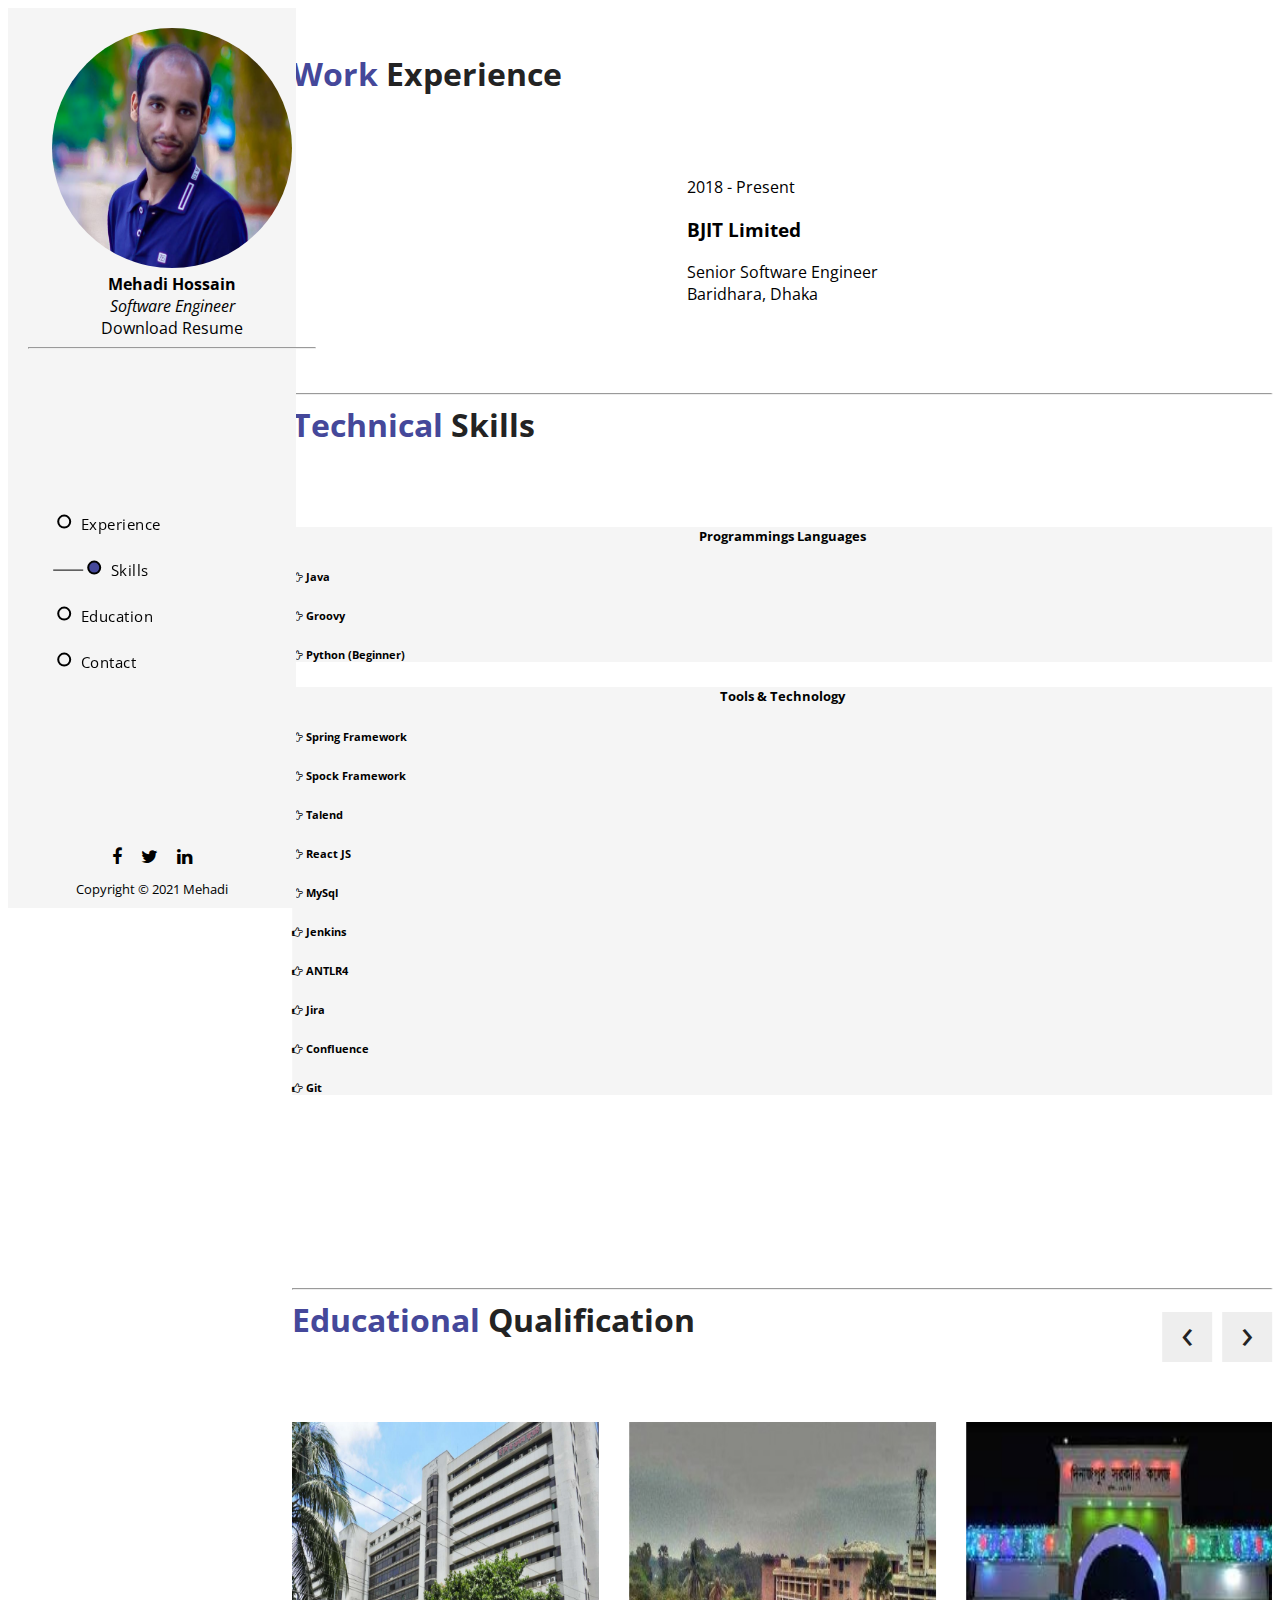
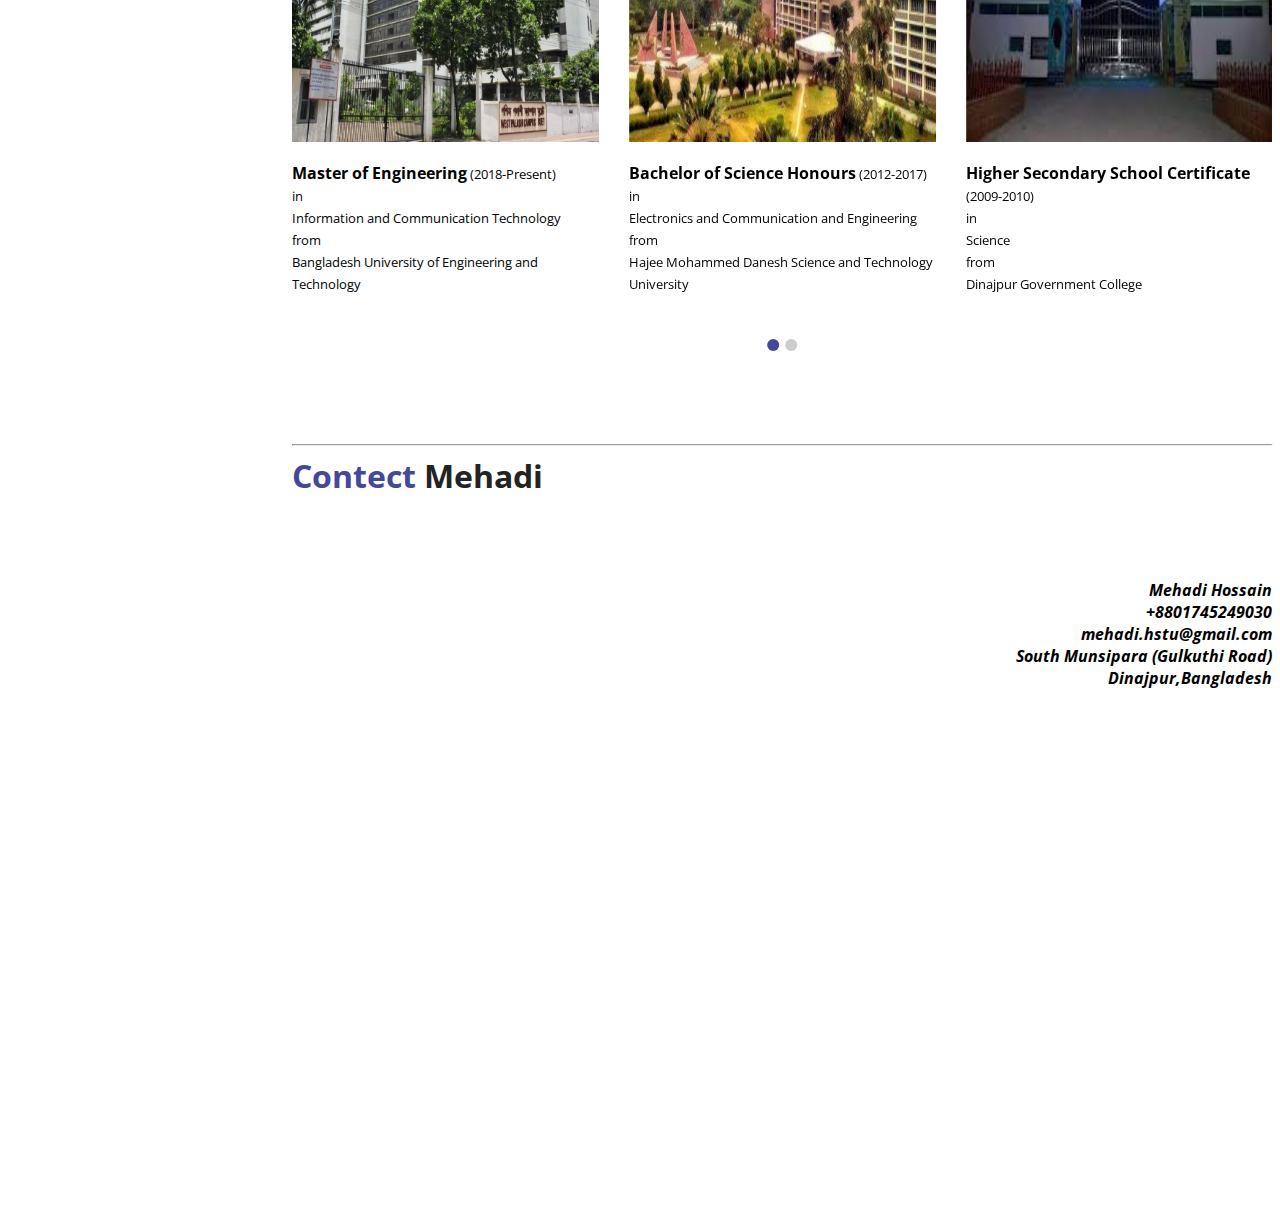
<file: index.html>
<!DOCTYPE html>
<html>

<head>
    <meta charset="utf-8">
    <meta http-equiv="X-UA-Compatible" content="IE=edge,chrome=1">
    <title>Mehadi - portfolio</title>

    <meta name="description" content="">
    <meta name="viewport" content="width=device-width, initial-scale=1">
    <link rel="apple-touch-icon" href="apple-touch-icon.png">

    <link href="https://cdn.jsdelivr.net/npm/bootstrap@5.0.1/dist/css/bootstrap.min.css" rel="stylesheet" integrity="sha384-+0n0xVW2eSR5OomGNYDnhzAbDsOXxcvSN1TPprVMTNDbiYZCxYbOOl7+AMvyTG2x" crossorigin="anonymous">
    <script src="https://cdn.jsdelivr.net/npm/bootstrap@5.0.1/dist/js/bootstrap.bundle.min.js" integrity="sha384-gtEjrD/SeCtmISkJkNUaaKMoLD0//ElJ19smozuHV6z3Iehds+3Ulb9Bn9Plx0x4" crossorigin="anonymous"></script>


    <!-- <link rel="stylesheet" href="css/bootstrap.min.css">
    <link rel="stylesheet" href="css/bootstrap-theme.min.css">-->
    <link rel="stylesheet" href="css/fontAwesome.css">
    <link rel="stylesheet" href="css/light-box.css">
    <link rel="stylesheet" href="css/owl-carousel.css">
    <link rel="stylesheet" href="css/templatemo-style.css">

    <link href="https://fonts.googleapis.com/css?family=Open+Sans:300,400,600,700,800" rel="stylesheet">

    <!-- <script src="js/vendor/modernizr-2.8.3-respond-1.4.2.min.js"></script> -->
</head>

<body>

    <div class="sidebar-navigation hidde-sm hidden-xs">
        <div class="logo">
           <img class="profile-picture" src="img/mehadi_pic.png">
           <b>Mehadi Hossain</b><br/>
           <i>Software Engineer</i><br/>
           <a href="documents/MehadiHossain_Resume_v2.pdf">Download Resume</a>
           <hr/>
        </div>
        <nav>
            <ul>
                <li>
                    <a href="#experience">
                        <span class="rect"></span>
                        <span class="circle"></span>
                        Experience
                    </a>
                </li>
                <li>
                    <a href="#skills">
                        <span class="rect"></span>
                        <span class="circle"></span>
                        Skills
                    </a>
                </li>
                <li>
                    <a href="#education">
                        <span class="rect"></span>
                        <span class="circle"></span>
                        Education
                    </a>
                </li>
                <li>
                    <a href="#contact">
                        <span class="rect"></span>
                        <span class="circle"></span>
                        Contact
                    </a>
                </li>
            </ul>
        </nav>
        <ul class="social-icons">
            <li><a href="https://www.facebook.com/mehadi.hossain"><i class="fa fa-facebook"></i></a></li>
            <li><a href="https://twitter.com/mehadi13"><i class="fa fa-twitter"></i></a></li>
            <li><a href="https://linkedin.com/in/mehadi-hossain"><i class="fa fa-linkedin"></i></a></li>
        </ul>
        <small class="copyright">Copyright &copy; 2021 Mehadi</small>
    </div>


    <div class="page-content">
        <section id="experience" class="content-section">
            <div class="section-heading">
            </br>
            </br>
                <h1><em>Work</em> Experience</h1>
            </div>
            <div class="section-content experience-card">
                <div class="w-50 shadow p-3 mb-5 mr-5 bg-white rounded text-left">
                    <span>2018 - Present </span>
                    <h3>BJIT Limited</h3>
                    <span>Senior Software Engineer</span></br>
                    <span>Baridhara, Dhaka</span>
                  </div>
            </div>
        </section>
        <section id="skills" class="content-section">
            <hr>
            <div class="section-heading">
                <h1><em>Technical</em> Skills</h1>
            </div>
            <div class="section-content">
                <div class="row">
                    <div class="col-md-6">
                        <div class="card" style="width: 50; background-color: whitesmoke;">
                            <div class="card-body">
                              <h5 class="card-title">Programmings Languages</h5>
                              <h6 class="card-subtitle mb-2 text-left"><i class="fa fa-hand-o-right" aria-hidden="true"></i> Java</h6>
                              <h6 class="card-subtitle mb-2 text-left"><i class="fa fa-hand-o-right" aria-hidden="true"></i> Groovy</h6>
                              <h6 class="card-subtitle mb-2 text-left"><i class="fa fa-hand-o-right" aria-hidden="true"></i> Python (Beginner)</h6>
                            </div>
                          </div>
                    </div>
                    <div class="col-md-6">
                        <div class="card" style="width: 50; background-color: whitesmoke;">
                            <div class="card-body">
                              <h5 class="card-title">Tools & Technology</h5>
                              <h6 class="card-subtitle mb-2 text-left"><i class="fa fa-hand-o-right" aria-hidden="true"></i> Spring Framework</h6>
                              <h6 class="card-subtitle mb-2 text-left"><i class="fa fa-hand-o-right" aria-hidden="true"></i> Spock Framework</h6>
                              <h6 class="card-subtitle mb-2 text-left"><i class="fa fa-hand-o-right" aria-hidden="true"></i> Talend</h6>
                              <h6 class="card-subtitle mb-2 text-left"><i class="fa fa-hand-o-right" aria-hidden="true"></i> React JS</h6>
                              <h6 class="card-subtitle mb-2 text-left"><i class="fa fa-hand-o-right" aria-hidden="true"></i> MySql</h6>
                              <h6 class="card-subtitle mb-2 text-left"><i class="fa fa-hand-o-right" aria-hidden="true"></i> Jenkins</h6>
                              <h6 class="card-subtitle mb-2 text-left"><i class="fa fa-hand-o-right" aria-hidden="true"></i> ANTLR4</h6>
                              <h6 class="card-subtitle mb-2 text-left"><i class="fa fa-hand-o-right" aria-hidden="true"></i> Jira</h6>
                              <h6 class="card-subtitle mb-2 text-left"><i class="fa fa-hand-o-right" aria-hidden="true"></i> Confluence</h6>
                              <h6 class="card-subtitle mb-2 text-left"><i class="fa fa-hand-o-right" aria-hidden="true"></i> Git</h6>
                            </div>
                          </div>
                    </div>
                </div>
            </div>
        </section>
        <section id="education" class="content-section">
            <hr>
            <div class="section-heading">
                <h1><em>Educational</em> Qualification</h1>
            </div>
            <div class="section-content">
                <div class="owl-carousel owl-theme">
                    <div class="item">
                        <div class="image">
                            <img src="img/buet.jpeg" alt="">
                            <div class="education-button button">
                                <a href="https://www.buet.ac.bd/web/#/">BUET Website</a>
                            </div>
                        </div>
                        <div class="text-content text-center">
                            <b>Master of Engineering</b><small> (2018-Present) </small></br>
                            <small>in</small></br>
                            <small>Information and Communication Technology</small></br>
                            <small>from</small></br>
                            <small>Bangladesh University of Engineering and Technology</small></br>
                        </div>
                    </div>
                    <div class="item">
                        <div class="image">
                            <img src="img/hmdstu.jpg" alt="HSTU">
                            <div class="education-button button">
                                <a href="https://www.hstu.ac.bd">HSTU Website</a>
                            </div>
                        </div>
                        <div class="text-content text-center">
                            <b>Bachelor of Science Honours</b><small> (2012-2017) </small></br>
                            <small>in</small></br>
                            <small>Electronics and Communication and Engineering</small></br>
                            <small>from</small></br>
                            <small>Hajee Mohammed Danesh Science and Technology University</small></br>
                        </div>
                    </div>
                    <div class="item">
                        <div class="image">
                            <img src="img/dgc.jpeg" alt="">
                            <div class="education-button button">
                                <a href="https://www.dgc.edu.bd">DGC Website</a>
                            </div>
                        </div>
                        <div class="text-content text-center">
                            <b>Higher Secondary School Certificate</b><small> (2009-2010) </small></br>
                            <small>in</small></br>
                            <small>Science</small></br>
                            <small>from</small></br>
                            <small>Dinajpur Government College</small></br>
                        </div>
                    </div>
                    <div class="item">
                        <div class="image">
                            <img src="img/dzs.jpg" alt="">
                            <div class="education-button button">
                                <a href="http://www.dinajpurzillaschool.edu.bd">DZS Website</a>
                            </div>
                        </div>
                        <div class="text-content text-center">
                            <b>Secondary School Certificate</b><small> (2007-2008) </small></br>
                            <small>in</small></br>
                            <small>Science</small></br>
                            <small>from</small></br>
                            <small>Dinajpur Zilla School</small></br>
                        </div>
                    </div>
                </div>
            </div>
        </section>
        <section id="contact" class="content-section">
            <hr>
            <div class="section-heading">
                <h1><em>Contect</em> Mehadi</h1>
            </div>
            <div class="section-content">
                <div class="row">
                    <div class="col-md-4">
                        <address class="address">
                            <b>
                                Mehadi Hossain </br>
                                +8801745249030 </br>
                                mehadi.hstu@gmail.com</br>
                                South Munsipara (Gulkuthi Road)</br>
                                Dinajpur,Bangladesh
                            </b>
                        </address>
                    </div>
                    <div id="map" class="col-md-4">

                        <!-- How to change your own map point
                           1. Go to Google Maps
                           2. Click on your location point
                           3. Click "Share" and choose "Embed map" tab
                           4. Copy only URL and paste it within the src="" field below
                    -->
                        <iframe
                            src="https://www.google.com/maps/embed?pb=!1m18!1m12!1m3!1d3597.366972606907!2d88.63366591517986!3d25.625943283698554!2m3!1f0!2f0!3f0!3m2!1i1024!2i768!4f13.1!3m3!1m2!1s0x0%3A0x0!2zMjXCsDM3JzMzLjQiTiA4OMKwMzgnMDkuMSJF!5e0!3m2!1sen!2sbd!4v1621168160217!5m2!1sen!2sbd"
                            width="600" height="450" style="border:0;" allowfullscreen="" loading="lazy"></iframe>
                    </div>
                </div>
            </div>
        </section>
    </div>

    <script src="https://ajax.googleapis.com/ajax/libs/jquery/1.11.2/jquery.min.js"></script>
    <script>window.jQuery || document.write('<script src="js/vendor/jquery-1.11.2.min.js"><\/script>')</script>

    <script src="js/vendor/bootstrap.min.js"></script>

    <script src="js/plugins.js"></script>
    <script src="js/main.js"></script>

    <script>
        // Hide Header on on scroll down
        var didScroll;
        var lastScrollTop = 0;
        var delta = 5;
        var navbarHeight = $('header').outerHeight();

        $(window).scroll(function (event) {
            didScroll = true;
        });

        setInterval(function () {
            if (didScroll) {
                hasScrolled();
                didScroll = false;
            }
        }, 250);

        function hasScrolled() {
            var st = $(this).scrollTop();

            // Make sure they scroll more than delta
            if (Math.abs(lastScrollTop - st) <= delta)
                return;

            // If they scrolled down and are past the navbar, add class .nav-up.
            // This is necessary so you never see what is "behind" the navbar.
            if (st > lastScrollTop && st > navbarHeight) {
                // Scroll Down
                $('header').removeClass('nav-down').addClass('nav-up');
            } else {
                // Scroll Up
                if (st + $(window).height() < $(document).height()) {
                    $('header').removeClass('nav-up').addClass('nav-down');
                }
            }

            lastScrollTop = st;
        }
    </script>

    <script src="http://ajax.googleapis.com/ajax/libs/jquery/1.10.2/jquery.min.js" type="text/javascript"></script>

</body>

</html>
</file>
<file: css/light-box.css>
/* LIGHT BOX */

body:after {
  content: url(../img/close.png) url(../img/loading.gif) url(../img/prev.png) url(../img/next.png);
  display: none;
}

body.lb-disable-scrolling {
  overflow: hidden;
}

.lightboxOverlay {
  position: absolute;
  top: 0;
  left: 0;
  z-index: 99999;
  background-color: black;
  filter: progid:DXImageTransform.Microsoft.Alpha(Opacity=80);
  opacity: 0.8;
  display: none;
}

.lightbox {
  position: absolute;
  margin-top: 0%;
  left: 0;
  width: 100%;
  z-index: 100000;
  text-align: center;
  line-height: 0;
  font-weight: normal;
}

.lightbox .lb-image {
  display: block;
  height: auto;
  max-width: inherit;
  max-height: none;
  border-radius: 5px;

  /* Image border */
  border: 10px solid white;
}

.lightbox a img {
  border: none;
}

.lb-outerContainer {
  position: relative;
  *zoom: 1;
  width: 250px;
  height: 250px;
  margin: 0 auto;
  border-radius: 4px;

  /* Background color behind image.
     This is visible during transitions. */
  background-color: white;
}

.lb-outerContainer:after {
  content: "";
  display: table;
  clear: both;
}

.lb-loader {
  position: absolute;
  top: 43%;
  left: 0;
  height: 25%;
  width: 100%;
  text-align: center;
  line-height: 0;
}

.lb-cancel {
  display: block;
  width: 32px;
  height: 32px;
  margin: 0 auto;
  background: url(../img/loading.gif) no-repeat;
}

.lb-nav {
  position: absolute;
  top: 0;
  left: 0;
  height: 100%;
  width: 100%;
  z-index: 10;
}

.lb-container > .nav {
  left: 0;
}

.lb-nav a {
  outline: none;
  background-image: url('[data-uri]');
}

.lb-prev, .lb-next {
  height: 100%;
  cursor: pointer;
  display: block;
}

.lb-nav a.lb-prev {
  width: 34%;
  left: 0;
  float: left;
  background: url(../img/prev.png) left 48% no-repeat;
  filter: progid:DXImageTransform.Microsoft.Alpha(Opacity=0);
  opacity: 0;
  -webkit-transition: opacity 0.6s;
  -moz-transition: opacity 0.6s;
  -o-transition: opacity 0.6s;
  transition: opacity 0.6s;
}

.lb-nav a.lb-prev:hover {
  filter: progid:DXImageTransform.Microsoft.Alpha(Opacity=100);
  opacity: 1;
}

.lb-nav a.lb-next {
  width: 64%;
  right: 0;
  float: right;
  background: url(../img/next.png) right 48% no-repeat;
  filter: progid:DXImageTransform.Microsoft.Alpha(Opacity=0);
  opacity: 0;
  -webkit-transition: opacity 0.6s;
  -moz-transition: opacity 0.6s;
  -o-transition: opacity 0.6s;
  transition: opacity 0.6s;
}

.lb-nav a.lb-next:hover {
  filter: progid:DXImageTransform.Microsoft.Alpha(Opacity=100);
  opacity: 1;
}

.lb-dataContainer {
  margin: 0 auto;
  padding-top: 5px;
  *zoom: 1;
  width: 100%;
  -moz-border-radius-bottomleft: 4px;
  -webkit-border-bottom-left-radius: 4px;
  border-bottom-left-radius: 4px;
  -moz-border-radius-bottomright: 4px;
  -webkit-border-bottom-right-radius: 4px;
  border-bottom-right-radius: 4px;
}

.lb-dataContainer:after {
  content: "";
  display: table;
  clear: both;
}

.lb-data {
  padding: 0 4px;
  color: #ccc;
}

.lb-data .lb-details {
  width: 85%;
  float: left;
  text-align: left;
  line-height: 1.1em;
}

.lb-data .lb-caption {
  font-size: 13px;
  font-weight: bold;
  line-height: 1em;
}

.lb-data .lb-caption a {
  color: #4ae;
}

.lb-data .lb-number {
  margin-top: 15px;
  display: block;
  clear: left;
  padding-bottom: 1em;
  font-size: 13px;
  color: #999999;
}

.lb-data .lb-close {
  display: block;
  float: right;
  width: 30px;
  height: 30px;
  background: url(../img/close.png) top right no-repeat;
  text-align: right;
  outline: none;
  filter: progid:DXImageTransform.Microsoft.Alpha(Opacity=70);
  opacity: 0.7;
  -webkit-transition: opacity 0.2s;
  -moz-transition: opacity 0.2s;
  -o-transition: opacity 0.2s;
  transition: opacity 0.2s;
}

.lb-data .lb-close:hover {
  cursor: pointer;
  filter: progid:DXImageTransform.Microsoft.Alpha(Opacity=100);
  opacity: 1;
}
</file>
<file: css/owl-carousel.css>
/**
 * Owl Carousel v2.3.1
 * Copyright 2013-2018 David Deutsch
 * Licensed under: SEE LICENSE IN https://github.com/OwlCarousel2/OwlCarousel2/blob/master/LICENSE
 */
/*
 *  Owl Carousel - Core
 */
.owl-carousel {
  display: none;
  width: 100%;
  -webkit-tap-highlight-color: transparent;
  /* position relative and z-index fix webkit rendering fonts issue */
  position: relative;
  z-index: 1; }
  .owl-carousel .owl-stage {
    position: relative;
    -ms-touch-action: pan-Y;
    touch-action: manipulation;
    -moz-backface-visibility: hidden;
    /* fix firefox animation glitch */ }
  .owl-carousel .owl-stage:after {
    content: ".";
    display: block;
    clear: both;
    visibility: hidden;
    line-height: 0;
    height: 0; }
  .owl-carousel .owl-stage-outer {
    position: relative;
    overflow: hidden;
    /* fix for flashing background */
    -webkit-transform: translate3d(0px, 0px, 0px); }
  .owl-carousel .owl-wrapper,
  .owl-carousel .owl-item {
    -webkit-backface-visibility: hidden;
    -moz-backface-visibility: hidden;
    -ms-backface-visibility: hidden;
    -webkit-transform: translate3d(0, 0, 0);
    -moz-transform: translate3d(0, 0, 0);
    -ms-transform: translate3d(0, 0, 0); }
  .owl-carousel .owl-item {
    position: relative;
    min-height: 1px;
    float: left;
    -webkit-backface-visibility: hidden;
    -webkit-tap-highlight-color: transparent;
    -webkit-touch-callout: none; }
  .owl-carousel .owl-item img {
    display: block;
    width: 100%; }
  .owl-carousel .owl-nav.disabled,
  .owl-carousel .owl-dots.disabled {
    display: none; }
  .owl-carousel .owl-nav .owl-prev,
  .owl-carousel .owl-nav .owl-next,
  .owl-carousel .owl-dot {
    cursor: pointer;
    cursor: hand;
    -webkit-user-select: none;
    -khtml-user-select: none;
    -moz-user-select: none;
    -ms-user-select: none;
    user-select: none; }
  .owl-carousel .owl-nav button.owl-prev,
  .owl-carousel .owl-nav button.owl-next,
  .owl-carousel button.owl-dot {
    background: none;
    color: inherit;
    border: none;
    padding: 0 !important;
    font: inherit; }
  .owl-carousel.owl-loaded {
    display: block; }
  .owl-carousel.owl-loading {
    opacity: 0;
    display: block; }
  .owl-carousel.owl-hidden {
    opacity: 0; }
  .owl-carousel.owl-refresh .owl-item {
    visibility: hidden; }
  .owl-carousel.owl-drag .owl-item {
    -ms-touch-action: none;
        touch-action: none;
    -webkit-user-select: none;
    -moz-user-select: none;
    -ms-user-select: none;
    user-select: none; }
  .owl-carousel.owl-grab {
    cursor: move;
    cursor: grab; }
  .owl-carousel.owl-rtl {
    direction: rtl; }
  .owl-carousel.owl-rtl .owl-item {
    float: right; }

/* No Js */
.no-js .owl-carousel {
  display: block; }

/*
 *  Owl Carousel - Animate Plugin
 */
.owl-carousel .animated {
  animation-duration: 1000ms;
  animation-fill-mode: both; }

.owl-carousel .owl-animated-in {
  z-index: 0; }

.owl-carousel .owl-animated-out {
  z-index: 1; }

.owl-carousel .fadeOut {
  animation-name: fadeOut; }

@keyframes fadeOut {
  0% {
    opacity: 1; }
  100% {
    opacity: 0; } }

/*
 * 	Owl Carousel - Auto Height Plugin
 */
.owl-height {
  transition: height 500ms ease-in-out; }

/*
 * 	Owl Carousel - Lazy Load Plugin
 */
.owl-carousel .owl-item .owl-lazy {
  opacity: 0;
  transition: opacity 400ms ease; }

.owl-carousel .owl-item img.owl-lazy {
  transform-style: preserve-3d; }

/*
 * 	Owl Carousel - Video Plugin
 */
.owl-carousel .owl-video-wrapper {
  position: relative;
  height: 100%;
  background: #000; }

.owl-carousel .owl-video-play-icon {
  position: absolute;
  height: 80px;
  width: 80px;
  left: 50%;
  top: 50%;
  margin-left: -40px;
  margin-top: -40px;
  background: url("owl.video.play.png") no-repeat;
  cursor: pointer;
  z-index: 1;
  -webkit-backface-visibility: hidden;
  transition: transform 100ms ease; }

.owl-carousel .owl-video-play-icon:hover {
  -ms-transform: scale(1.3, 1.3);
      transform: scale(1.3, 1.3); }

.owl-carousel .owl-video-playing .owl-video-tn,
.owl-carousel .owl-video-playing .owl-video-play-icon {
  display: none; }

.owl-carousel .owl-video-tn {
  opacity: 0;
  height: 100%;
  background-position: center center;
  background-repeat: no-repeat;
  background-size: contain;
  transition: opacity 400ms ease; }

.owl-carousel .owl-video-frame {
  position: relative;
  z-index: 1;
  height: 100%;
  width: 100%; }
</file>
<file: css/templatemo-style.css>
/* 

Sentra Template

https://templatemo.com/tm-518-sentra

*/

body {
  font-family: 'Open Sans', sans-serif;
}

p {
  font-size: 13px;
  color: #7a7a7a;
  line-height: 24px;
}

.page-content {
  width: 77.5%;
  float: right;
}

.content-section {
  padding-top: 80px;
  position: relative;
  width: 100%;
  display: inline-block;
  height: auto;
  left: 50%;
  text-align: center;
  -webkit-transform: translateX(-50%);
  -moz-transform: translateX(-50%);
  -ms-transform: translateX(-50%);
  -o-transform: translateX(-50%);
  transform: translateX(-50%);
}

.section-heading {
  text-align: left;
  position: relative;
  margin-bottom: 60px;
}

.section-heading h1 {
  margin-top: 0px;
  font-size: 32px;
  color: #232323;
  display: inline-block;
  margin-right: 50px;
}

.section-heading em {
  font-style: normal;
  font-weight: 700;
  color: #45489a;
}

.section-heading p {
  display: inline-block;
  font-size: 15px;
  line-height: 26px;
  color: #343434;
  position: absolute;
  top: 12.5px;
}

.white-button a {
  font-size: 13px;
  font-weight: 600;
  color: #45489a;
  text-transform: capitalize;
  background-color: #fff;
  display: inline-block;
  height: 44px;
  line-height: 44px;
  padding: 0px 25px;
  letter-spacing: 0.25px;
  text-decoration: none;
  transition: all 0.3s;
}

.white-button a:hover {
  background-color: #45489a;
  color: #fff;
}

.accent-button a {
  font-size: 13px;
  font-weight: 600;
  color: #fff;
  text-transform: capitalize;
  background-color: #45489a;
  display: inline-block;
  height: 44px;
  line-height: 44px;
  padding: 0px 25px;
  letter-spacing: 0.25px;
  text-decoration: none;
  transition: all 0.3s;
}

.accent-button a:hover {
  background-color: #fff;
  color: #45489a;
}

header {
    position: fixed;
    top: 0;
    transition: top 0.3s ease-in-out;
    width: 100%;
}

.nav-up {
    top: -75px;
}

/* Responsive Navigation */

.responsive-nav {
  position: fixed;
  /* z-index: 10; */
  width: 100%;
  height: 80px;
  background-color: rgba(250,250,250,.95);
  box-shadow: 0px 5px 15px rgba(0,0,0,0.2);
}

.navbar-toggle {
  position: absolute;
  top: 40%;
  left: 50%;
  display: inline-block;
  -webkit-transform: translateX(-50%) translateY(-50%);
  -moz-transform: translateX(-50%) translateY(-50%);
  -ms-transform: translateX(-50%) translateY(-50%);
  -o-transform: translateX(-50%) translateY(-50%);
  transform: translateX(-50%) translateY(-50%);
}

.navbar-nav {
  margin: 0;
  border: none;
}

#main-nav ul {
  text-align: center;
  background-color: rgba(0,0,0,0.9);
  margin-top: 59px;
  width: 100%;
}
#main-nav ul li {
  margin: 15px 0px;
}
#main-nav ul li:hover {
  background-color: transparent;
}
#main-nav ul li a {
  font-size: 15px;
  text-transform: capitalize;
  color: #fff;
  box-shadow: none;
  border: none;
}

#main-nav ul li a:hover {
  opacity: 0.5;
  background-color: transparent;
}

.navbar-toggle span {
  background-color: #232323;
}


/* Sidebar Style */

.profile-picture {
  height: 15rem;
  width: 15rem;
  border-radius: 50%;
}

.sidebar-navigation {
  width: 22.5%;
  float: left;
  height: 100%;
  position: fixed;
  background-color: whitesmoke;
  z-index: 10;
}

.sidebar-navigation .logo {
  position: absolute;
  width: 100%;
  height: 140px;
  padding: 20px;
  text-align: center;
}

.sidebar-navigation .logo a {
  text-decoration: none;
  color: black;
  margin-bottom: 10px;
}

.sidebar-navigation .logo em {
  font-style: normal;
  font-weight: 300;
}

.sidebar-navigation nav {
  position: relative;
  top: 65%;
  left: 60%;
  -webkit-transform: translateX(-60%) translateY(-60%);
  -moz-transform: translateX(-60%) translateY(-60%);
  -ms-transform: translateX(-60%) translateY(-60%);
  -o-transform: translateX(-60%) translateY(-60%);
  transform: translateX(-60%) translateY(-60%);
}

.sidebar-navigation ul {
  margin-left: 45px;
  list-style: none;
  padding: 0;
}
.sidebar-navigation li{
  padding: 10px 0;
}
.sidebar-navigation span{
  display: inline-block;
  position:relative;
}
.sidebar-navigation nav a{
  display: inline-block;
  color: rgb(0, 0, 0);
  margin-top: 5px;
  text-decoration: none!important;
  font-size: 15px;
  letter-spacing: 0.5px;
  text-transform: capitalize;
}
.circle{
  margin-right: 5px;
  height: 10px;
  width: 10px;
  left: 0px;
  top: -1px;
  border-radius: 50%;
  background-color: transparent;
  border: 2px solid #000;
  transition: all 0.3s;
}
.rect{
  height: 1px;
  width: 0px;
  left: 0;
  bottom: 5.5px;
  background-color: #000;
  -webkit-transition: -webkit-transform 0.1s, width 0.6s;
  -moz-transition: -webkit-transform 0.1s, width 0.6s;
  transition: transform 0.1s, width 0.6s;
}
.sidebar-navigation nav a:focus {
  color: #45489a;
}
.sidebar-navigation nav a:hover, nav .active-section {
  color: #45489a;
}
.sidebar-navigation nav a:hover span, nav .active-section span{
  background-color: #000;
}
.sidebar-navigation nav .active-section .rect{
  width: 30px;
}
.sidebar-navigation nav .active-section .circle{
  background-color: #45489a;
}

.sidebar-navigation .social-icons {
  position: absolute;
  width: 100%;  
  bottom: 30px;
  padding: 0;
  margin: 0;
  text-align: center;
}

.sidebar-navigation .social-icons li {
  display: inline-block;
  margin-right: 15px;
  margin-top: 0px;
  margin-bottom: 0px;
}
.sidebar-navigation .social-icons li:last-child {
  margin-right: 0px;
}

.sidebar-navigation .social-icons li a {
  font-size: 18px;
  color: rgb(0, 0, 0);
  transition: all 0.5s;
}

.sidebar-navigation .social-icons li a:hover {
  color: #45489a;
}

.sidebar-navigation .copyright {
  position: absolute;
  width: 100%;  
  bottom: 10px;
  padding: 0;
  margin: 0;
  text-align: center;
}

/* Slider Style */

.slider .content-section {
  padding-top: 0px;
  min-width: 100%;
  min-height: 100vh;
  width: 100%;
  height: 100vh;
  text-align: center;
}

.slider p a {
	color: #FFF;
}
.slider p a:hover {
	color: #FF0;
	text-decoration: none;
}

.Modern-Slider .info {
  text-align: right;
  position: absolute;
  z-index: 10;
  top: 20%;
  right: 0;
  -webkit-transform: translateY(-50%);
  -moz-transform: translateY(-50%);
  -ms-transform: translateY(-50%);
  -o-transform: translateY(-50%);
  transform: translateY(-50%);
  display: inline-block;
}

.Modern-Slider .info h1 {
  margin-top: 0px;
  margin-bottom: 15px;
  font-size: 48px;
  color: #fff;
  font-weight: 700;
}

.Modern-Slider .info p {
  font-size: 15px;
  color: #fff;
}

.Modern-Slider .info .white-button {
  margin-top: 30px;
}

.Modern-Slider .info .white-button a:focus {
  outline: none;
}

.Modern-Slider .slick-dots {
  opacity: 0;
}

.Modern-Slider .NextArrow{
  outline: none;
  display: none;
  position:absolute;
  top:60px;
  right:60px;
  width:50px;
  height:50px;
  background:rgba(0,0,0,.50);
  border:0 none;
  margin-top:-22.5px;
  text-align:center;
  font:32px/50px FontAwesome;
  color:#FFF;
  z-index:5;
}

.Modern-Slider .NextArrow:before{content:'\f105';}

.Modern-Slider .PrevArrow{
  outline: none;
  position:absolute;
  top:60px;
  right: 120px;
  width:50px;
  height:50px;
  background:rgba(0,0,0,.50);
  border:0 none;
  margin-top:-22.5px;
  text-align:center;
  font:32px/50px FontAwesome;
  color:#FFF;
  z-index:5;
}

.Modern-Slider .item .image {
  width: 100%;
  height: 100vh;
  background-position: center center;
  background-size: cover;
  display: block;
}

.Modern-Slider .item-1 .image {
  background-image: url(../img/mehadi_pic1.jpg);
}

.Modern-Slider .item-2 .image {
  background-image: url(../img/mehadi_pic_2.jpg);
}

.Modern-Slider .item-3 .image {
  background-image: url(../img/slide_3.jpg);
}

.fill-picture {
  object-fit: fill;
}

.Modern-Slider .PrevArrow:before{content:'\f104';}

.Modern-Slider .item .image {
  animation: zoomin 12s ease-in-out infinite alternate;
  -webkit-animation: zoomin 12s ease-in-out infinite alternate;
}

@keyframes zoomin {
    0% {-webkit-transform: scale(1);}
    100% {-webkit-transform: scale(1.2);}
}

.Modern-Slider {background:transparent;}

/* ==== Slick Slider Css Ruls === */
.slick-slider{position:relative;display:block;-webkit-user-select:none;-moz-user-select:none;-ms-user-select:none;user-select:none;-webkit-touch-callout:none;-khtml-user-select:none;-ms-touch-action:pan-y;touch-action:pan-y;-webkit-tap-highlight-color:transparent}
.slick-list{position:relative;display:block;overflow:hidden;margin:0;padding:0}
.slick-list:focus{outline:none}.slick-list.dragging{cursor:hand}
.slick-slider .slick-track,.slick-slider .slick-list{-webkit-transform:translate3d(0,0,0);-ms-transform:translate3d(0,0,0);transform:translate3d(0,0,0)}
.slick-track{position:relative;top:0;left:0;display:block}
.slick-track:before,.slick-track:after{display:table;content:''}.slick-track:after{clear:both}
.slick-loading .slick-track{visibility:hidden}
.slick-slide{display:none;float:left /* If RTL Make This Right */ ;height:100%;min-height:1px}
.slick-slide.dragging img{pointer-events:none}
.slick-initialized .slick-slide{display:block}
.slick-loading .slick-slide{visibility:hidden}
.slick-vertical .slick-slide{display:block;height:auto;border:1px solid transparent}


/* Common */
.text-left {
  text-align: left;
}

/* Experience Style */

#experience {
  padding-left: 60px;
  padding-right: 60px;
  padding-bottom: 80px;
  padding-top: 0px;
}

#experience .section-heading {
  margin-right: 20%;
}

#experience .content-section {
  display: inline-block;
  position: relative;
}

.experience-card {
  display: flex;
  flex-wrap: wrap;
  justify-content: center;
}

/* Skills Style */

#skills {
  padding-left: 60px;
  padding-right: 60px;
  padding-bottom: 80px;
  padding-top: 0px;
}

#skills .section-heading {
  margin-right: 20%;
}

#skills .content-section {
  display: inline-block;
  position: relative;
}


/* Education Style */
#education {
  padding-left: 60px;
  padding-right: 60px;
  padding-bottom: 80px;
}

#education .section-heading {
  margin-right: 20%;
}

#education .content-section {
  display: inline-block;
  position: relative;
}

#education .owl-dots {
  margin-top: 40px;
}

#education .owl-dots .owl-dot span  {
  width: 12px;
  height: 12px;
  background-color: #cdcdcd!important;
  display: inline-block;
  border-radius: 50%;
  margin: 0 3px;
}

#education .owl-dots .active span {
  background-color: #45489a!important;
}

#education .owl-dots button {
  outline: none;
}

#education .owl-nav {
  position: absolute;
  display: inline-block;
  top: -110px;
  right: 0;
}

#education .owl-nav button:focus {
  outline: none;
}

#education .owl-nav .owl-prev span {
  margin-right: 10px;
}

#education .owl-nav .owl-next span, #education .owl-nav .owl-prev span {
  outline: none;
  width: 50px;
  height: 50px;
  display: inline-block;
  text-align: center;
  line-height: 42px;
  background-color: #eee;
  color: #232323;
  font-size: 42px;
  transition: all 0.5s;
}

#education .owl-nav span:hover {
  background-color: #45489a;
  color: #fff;
}

#education .item {
  text-align: left;
  position: relative;
  z-index: 10;
}

#education .item .image {
  position: relative;
}

#education .item .image img {
  width: 100%;
  height: 20rem;
  overflow: hidden;
}

#education .item .image .education-button a {
  font-size: 13px;
  font-weight: 600;
  color: #fff;
  text-align: center;
  text-transform: capitalize;
  background-color: rgba(69,72,154, 0.9);
  display: inline-block;
  height: 44px;
  line-height: 44px;
  width: 100%;
  letter-spacing: 0.25px;
  text-decoration: none;
  transition: all 0.5s;
  position: absolute;
  z-index: 9;
  bottom: -44px;
  opacity: 0;
}

#education .item:hover .education-button a {
  bottom: 0;
  opacity: 1;
}

#education .item .text-content {
  padding-top: 20px;
  background-color: #fff;
  position: relative;
  z-index: 10;
}

#education .item .text-content h4 {
  margin-top: 0px;
  margin-bottom: 5px;
  font-size: 21px;
  font-weight: 600;
  color: #232323;
  letter-spacing: 0.5px;
}

#education .item .text-content span {
  display: inline-block;
  font-size: 15px;
  font-weight: 600;
  color: #7a7a7a;
  letter-spacing: 0.5px;
  margin-bottom: 12.5px;
}


/* Contact Style */

#contact {
  padding-left: 60px;
  padding-right: 60px;
  padding-bottom: 80px;
  padding-top: 0px;
}

#contact-content {
  padding: 80px 60px;
}

#contact input {
  border-radius: 0px;
  padding-left: 15px;
  font-size: 13px;
  color: #aaa;
  background-color: #f4f4f4;
  border: 1px solid #eee;
  outline: none;
  box-shadow: none;
  line-height: 40px;
  height: 40px;
  width: 100%;
  margin-bottom: 25px;
}

#contact textarea {
  border-radius: 0px;
  padding-left: 15px;
  padding-top: 10px;
  font-size: 13px;
  color: #aaa;
  background-color: #f4f4f4;
  border: 1px solid #eee;
  outline: none;
  box-shadow: none;
  height: 200px;
  max-height: 250px;
  width: 100%;
  max-width: 100%;
  margin-bottom: 25px;
}

#contact button {
  font-size: 13px;
  border-radius: 0px;
  font-weight: 600;
  color: #fff;
  text-transform: capitalize;
  background-color: #45489a;
  display: inline-block;
  height: 44px;
  line-height: 24px;
  outline: none;
  box-shadow: none;
  width: 100%;
  letter-spacing: 0.25px;
  text-decoration: none;
  transition: all 0.3s;
}

#contact button:hover {
  color: #232323;
  background-color: #f4f4f4;
}

#contact .address{
  text-align: right;
}



/* Responsive Style */

@media (max-width: 992px) {

  .responsive-nav {
    display: none;
  }

  .sidebar-navigation .logo a {
    font-size: 18px;
  }

  .sidebar-navigation nav a {
    font-size: 13px;
  }

  .sidebar-navigation nav ul {
    margin-left: 30px;
  }

  .sidebar-navigation .social-icons li a {
    font-size: 15px;
  }

}


@media (max-width: 767px) {
  .responsive-nav {
    display: block;
    height: 60px;
  }

  .page-content {
    width: 100%;
  }

  .Modern-Slider .info {
    text-align: center;
    right: 0px;
    padding: 0px 30px;
  }

  .Modern-Slider .NextArrow{
    outline: none;
    display: none;
    position:absolute;
    top:120px;
    right: 50%;
    transform: translateX(50%);
    margin-right: -30px;
    width:50px;
    height:50px;
    background:rgba(0,0,0,.50);
    border:0 none;
    text-align:center;
    font:32px/50px FontAwesome;
    color:#FFF;
    z-index:5;
  }

  .Modern-Slider .NextArrow:before{content:'\f105';}

  .Modern-Slider .PrevArrow{
    outline: none;
    position:absolute;
    top:120px;
    left: 50%;
    transform: translateX(-50%);
    margin-left: -30px;
    width:50px;
    height:50px;
    background:rgba(0,0,0,.50);
    border:0 none;
    text-align:center;
    font:32px/50px FontAwesome;
    color:#FFF;
    z-index:5;
  }

  

}

@media (max-width: 690px) {

  .section-heading p {
    position: relative;
  }

  #education {
    padding-left: 15px;
    padding-right: 15px;
  }

  #education .owl-nav {
    position: absolute;
    display: inline-block;
    top: -220px;
    right: 0;
  }

  #projects {
    padding-left: 15px;
    padding-right: 15px;
  }

  #video {
    padding-left: 15px;
    padding-right: 15px;
  }

  #blog {
    padding-left: 15px;
    padding-right: 15px;
  }

  #blog .tabs a {
    font-size: 13px;
  }

  #blog .tabgroup ul li img {
    float: none;
    width: 100%;
    margin-bottom: 15px;
  }
  #blog .tabgroup ul li .text-content {
    display: block;
  }

  #contact-content {
    padding-left: 15px;
    padding-right: 15px;
  }

}
</file>
